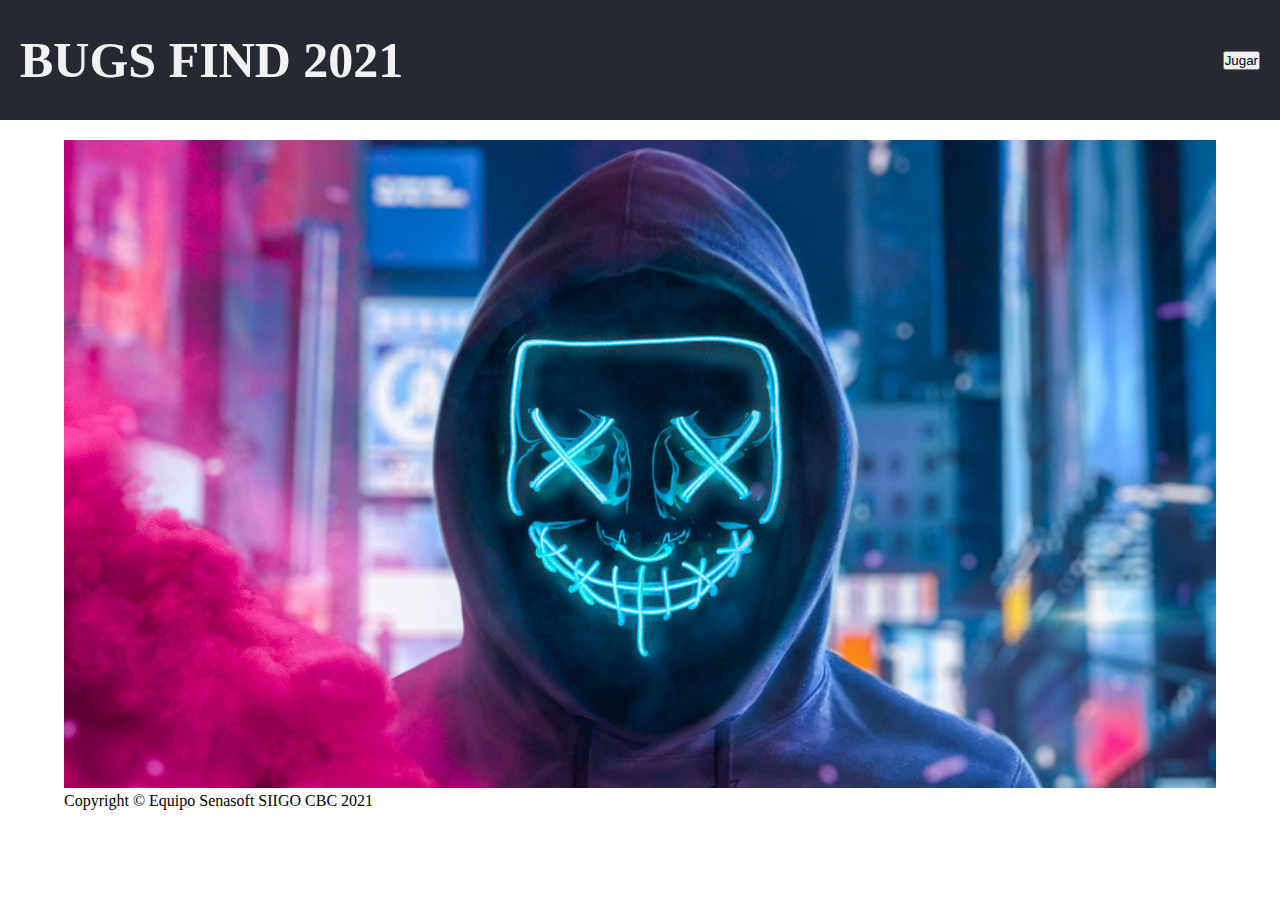
<file: BugFind/index.html>
<!DOCTYPE html>
<html lang="en">
<head>
    <meta charset="UTF-8">
    <meta http-equiv="X-UA-Compatible" content="IE=edge">
    <meta name="viewport" content="width=device-width, initial-scale=1.0">
    <title>Bugs Find</title>
    <link href="https://cdn.jsdelivr.net/npm/bootstrap@5.1.3/dist/css/bootstrap.min.css" rel="stylesheet" 
    integrity="sha384-1BmE4kWBq78iYhFldvKuhfTAU6auU8tT94WrHftjDbrCEXSU1oBoqyl2QvZ6jIW3" crossorigin="anonymous">
    <link href="estilos.css" rel="stylesheet">
    <script src="https://cdn.jsdelivr.net/npm/bootstrap@5.1.3/dist/js/bootstrap.bundle.min.js" 
    integrity="sha384-ka7Sk0Gln4gmtz2MlQnikT1wXgYsOg+OMhuP+IlRH9sENBO0LRn5q+8nbTov4+1p" crossorigin="anonymous"></script>

</head>
<body>
    <div class="container container-head">
        <div class="logo">
            
            <h1 class="titulo">BUGS FIND 2021</h1>
            <nav class="botones">
                <a href="formPartida.html"><button class="btn btn-primary">Jugar</button></a>            
            </div>
        </div>
        <div class="centro" >
            <img src="images/mascara-neon-y-humo_3250x1828_xtrafondos.com.jpg" alt="mascaraNeon" width=100%>
        </div>
        <div class="container centro">
            Copyright &copy Equipo Senasoft SIIGO CBC 2021

        </div>

    </div>
</body>
</html>
</file>
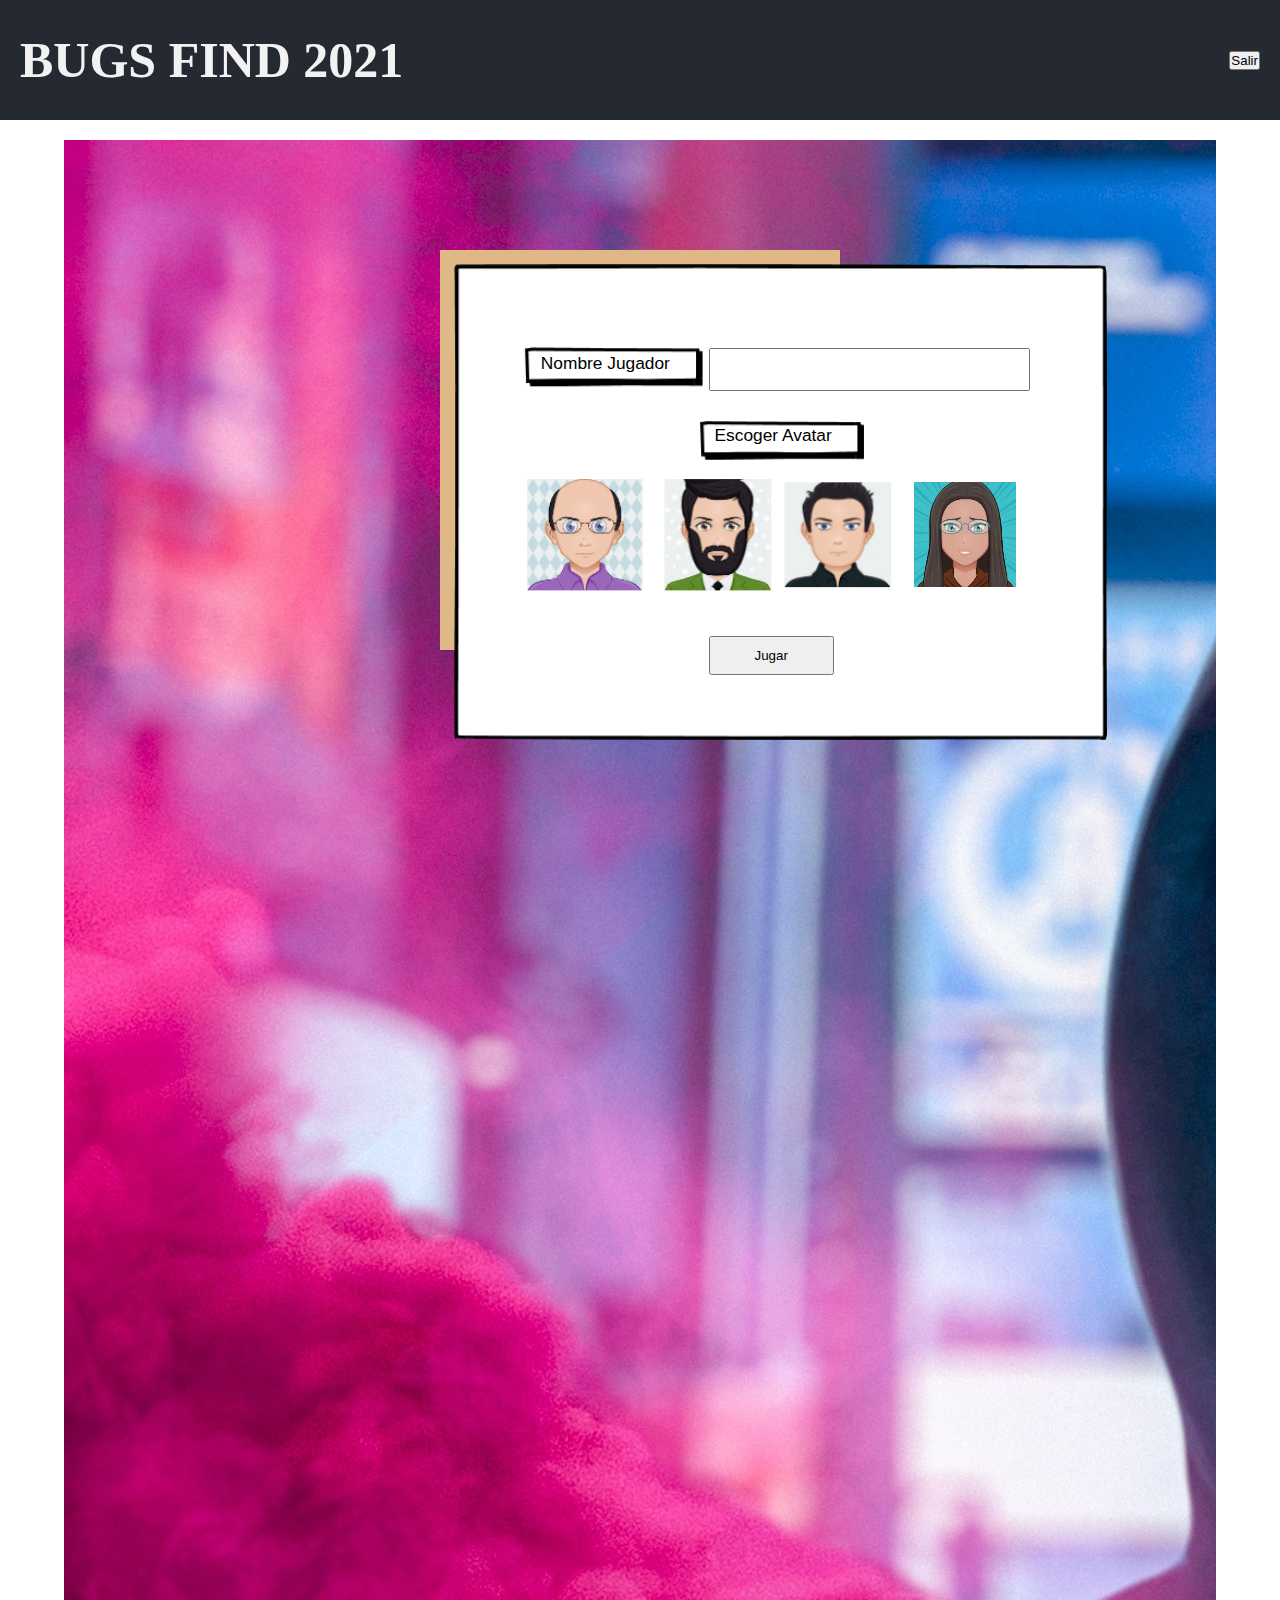
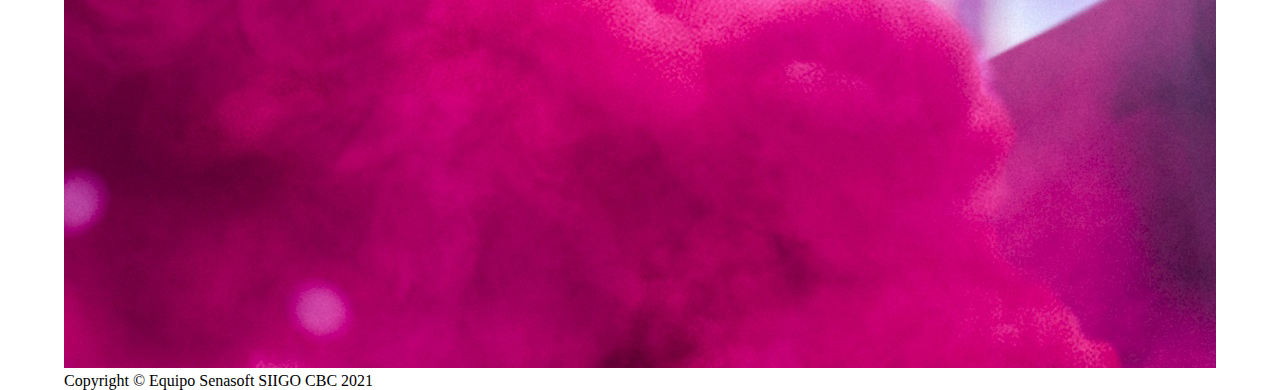
<file: BugFind/crearavatar.html>
<!DOCTYPE html>
<html lang="en">
<head>
    <meta charset="UTF-8">
    <meta http-equiv="X-UA-Compatible" content="IE=edge">
    <meta name="viewport" content="width=device-width, initial-scale=1.0">
    <title>Bugs find</title>
    <link href="https://cdn.jsdelivr.net/npm/bootstrap@5.1.3/dist/css/bootstrap.min.css" rel="stylesheet" 
    integrity="sha384-1BmE4kWBq78iYhFldvKuhfTAU6auU8tT94WrHftjDbrCEXSU1oBoqyl2QvZ6jIW3" crossorigin="anonymous">
    <link href="estilos.css" rel="stylesheet">
    <script src="https://cdn.jsdelivr.net/npm/bootstrap@5.1.3/dist/js/bootstrap.bundle.min.js" 
    integrity="sha384-ka7Sk0Gln4gmtz2MlQnikT1wXgYsOg+OMhuP+IlRH9sENBO0LRn5q+8nbTov4+1p" crossorigin="anonymous"></script>
</head>
<body>
    <div class="container">
        <div class="logo">
            
            <h1 class="titulo">BUGS FIND 2021</h1>
            <nav class="botones">
                <a href="index.html"><button class="btn btn-primary">Salir</button></a>
            </nav>
        </div>
        <div class="centro">
            <img src="images/mascara-neon-y-humo_3250x1828_xtrafondos.com.jpg" class="img-fluid" alt="fondo">
        </div>
        <div class="forminicial card-img-overlay " >
            <img style="position:absolute;top:0.15in;left:0.15in;width:6.80in;height:4.97in" src="images/ci_1.png" />
            <div style="position:absolute;top:1.04in;left:1.05in;width:1.55in;line-height:0.29in;"><span style="font-style:normal;font-weight:normal;font-size:13pt;font-family:sans-serif;color:#000000">Nombre Jugador</span><span style="font-style:normal;font-weight:normal;font-size:13pt;font-family:Balsamiq Sans;color:#000000"> </span><br/></SPAN></div>
           
            <img style="position:absolute;top:1.78in;left:2.71in;width:1.72in;height:0.44in" src="images/ci_3.png" />
            <div style="position:absolute;top:1.79in;left:2.86in;width:1.41in;line-height:0.29in;"><span style="font-style:normal;font-weight:normal;font-size:13pt;font-family:sans-serif;color:#000000">Escoger Avatar</span><span style="font-style:normal;font-weight:normal;font-size:13pt;font-family:Balsamiq Sans;color:#000000"> </span><br/></SPAN></div>
            <form action="http://localhost/senasoft-main/bugfind/modelo/crearjugador.php" method="post">
                <input type="text" style="position:absolute;top:1.02in;left:2.80in;width:3.30in;height:0.41in" name="name"/>
                <input type="submit" value="Jugar" style="position:absolute;top:4.02in;left:2.80in;width:1.30in;height:0.41in"  />
            </form>
            <img style="position:absolute;top:2.42in;left:4.94in;width:1.06in;height:1.09in" src="images/ri_1.jpeg" />
            <div style="position:absolute;top:9.27in;left:0.00in;"><a name="Crear_Avatar"><span style="font-style:normal;font-weight:normal;font-size:5pt;font-family:sans-serif;color:#000000">&nbsp</span></a></div>
            
        </div>
        <div class="container centro">
            Copyright &copy Equipo Senasoft SIIGO CBC 2021

        </div>
</body>
</html>
</file>
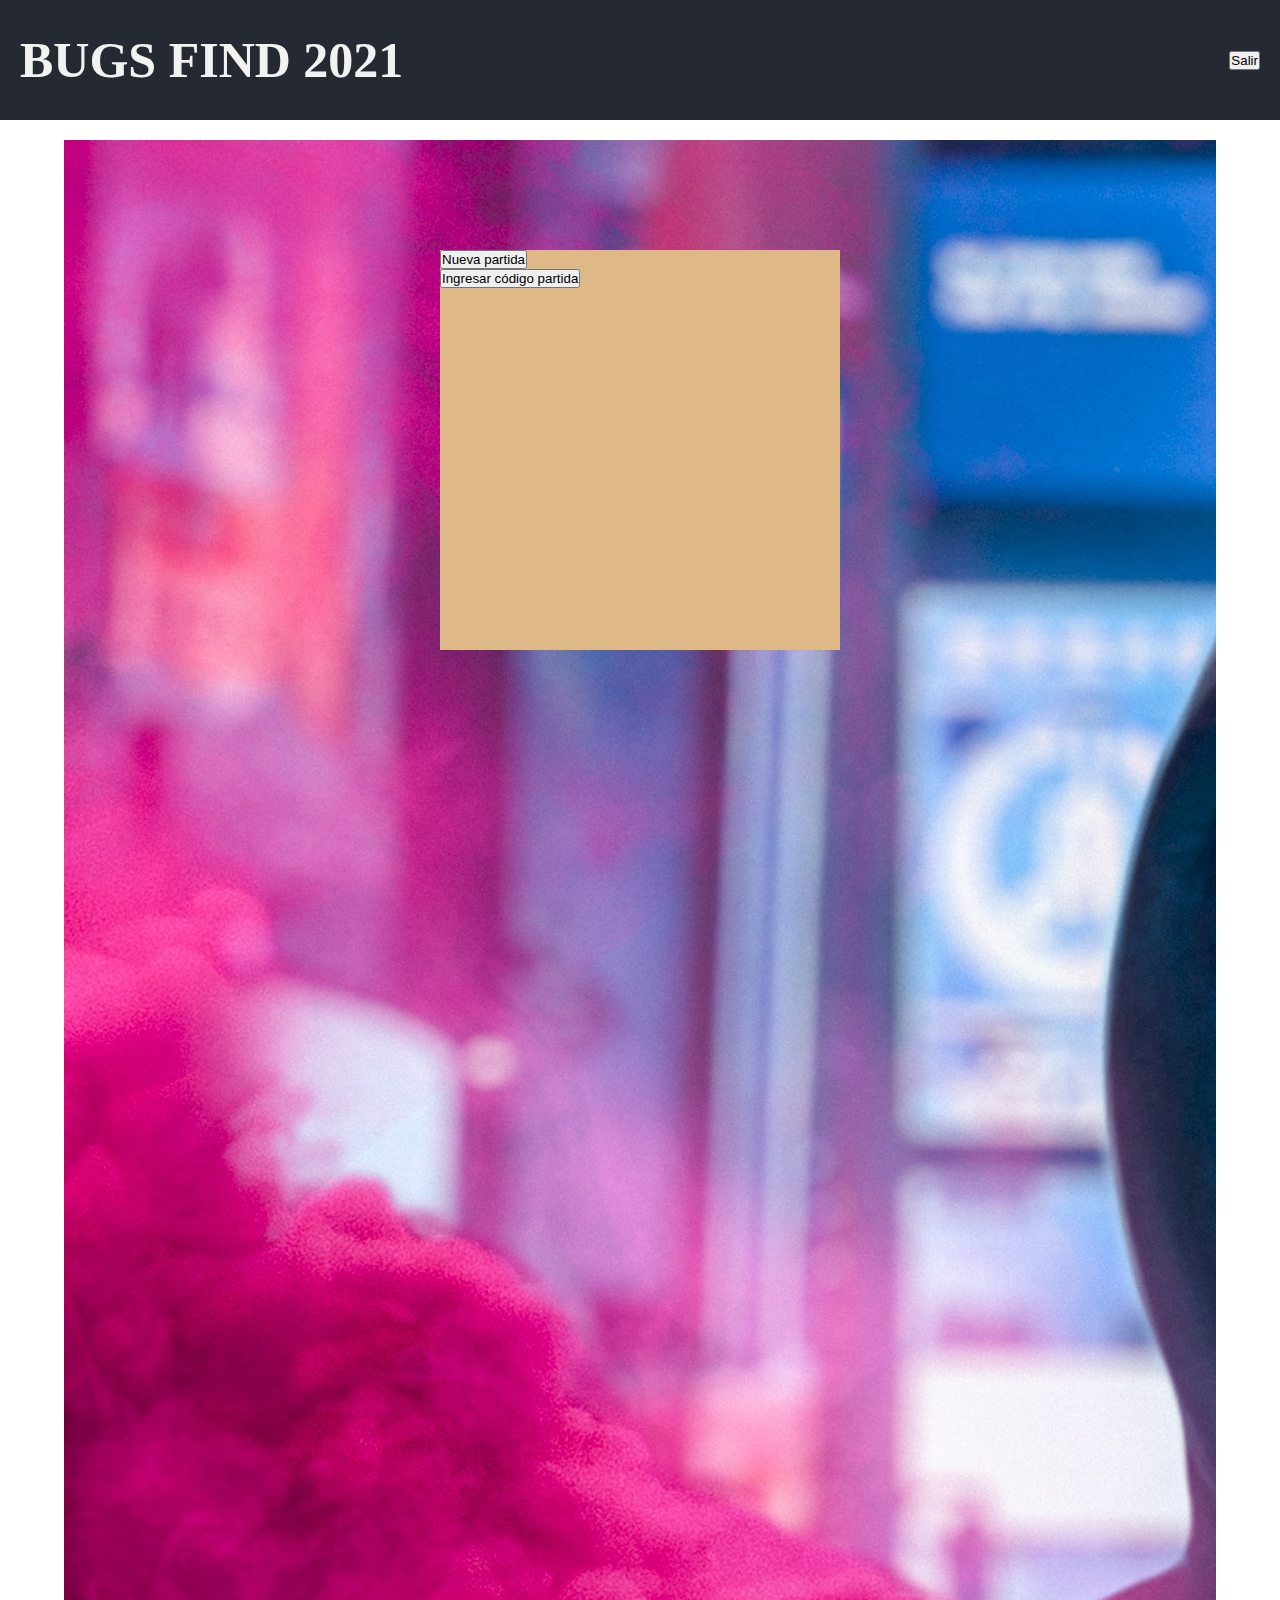
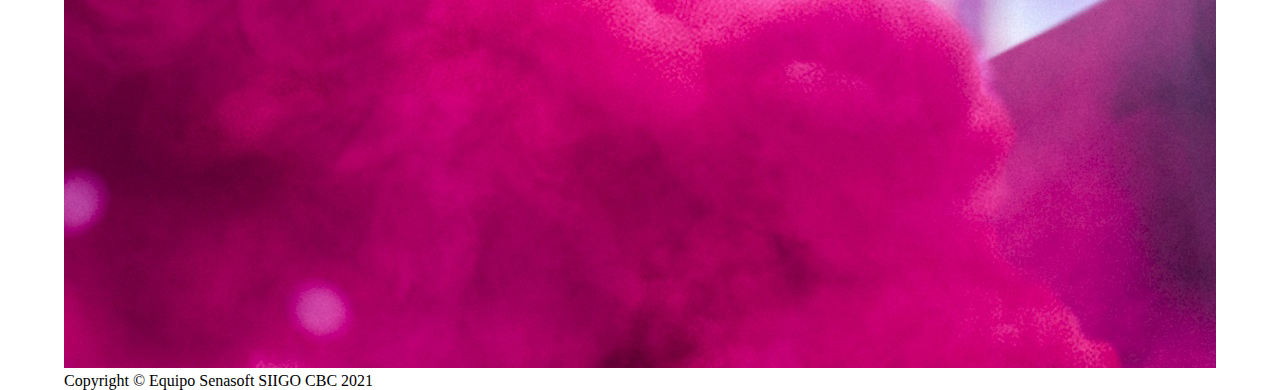
<file: BugFind/formPartida.html>
<!DOCTYPE html>
<html lang="en">
<head>
    <meta charset="UTF-8">
    <meta http-equiv="X-UA-Compatible" content="IE=edge">
    <meta name="viewport" content="width=device-width, initial-scale=1.0">
    <title>Bugs Find 2021</title>
    <link href="https://cdn.jsdelivr.net/npm/bootstrap@5.1.3/dist/css/bootstrap.min.css" rel="stylesheet" 
    integrity="sha384-1BmE4kWBq78iYhFldvKuhfTAU6auU8tT94WrHftjDbrCEXSU1oBoqyl2QvZ6jIW3" crossorigin="anonymous">
    <link href="estilos.css" rel="stylesheet">
    <script src="https://cdn.jsdelivr.net/npm/bootstrap@5.1.3/dist/js/bootstrap.bundle.min.js" 
    integrity="sha384-ka7Sk0Gln4gmtz2MlQnikT1wXgYsOg+OMhuP+IlRH9sENBO0LRn5q+8nbTov4+1p" crossorigin="anonymous"></script>
</head>
<body>
    <div class="container">
    <div class="logo">
        
        <h1 class="titulo">BUGS FIND 2021</h1>
        <nav class="botones">
            <a href="index.html"><button class="btn btn-primary">Salir</button></a>
        </nav>
    </div>
    <div class="centro">
        <img src="images/mascara-neon-y-humo_3250x1828_xtrafondos.com.jpg" class="img-fluid" alt="fondo">
    </div>
    <div class="forminicial card-img-overlay " >
    <div class="input-group mb-3">
        <a href="crearPartida.php">
            <button class="btn btn-primary text-center d-block mx-auto">Nueva partida</button></a>
    </div>
      
    <div class="input-group mb-3">
        <a href="porcodigo.html"><button class="btn btn-primary text-center d-block mx-auto">Ingresar código partida</button></a>
    </div>
    </div>
    <div class="container centro">
        Copyright &copy Equipo Senasoft SIIGO CBC 2021

    </div>
</div>
    
</body>
</html>
</file>
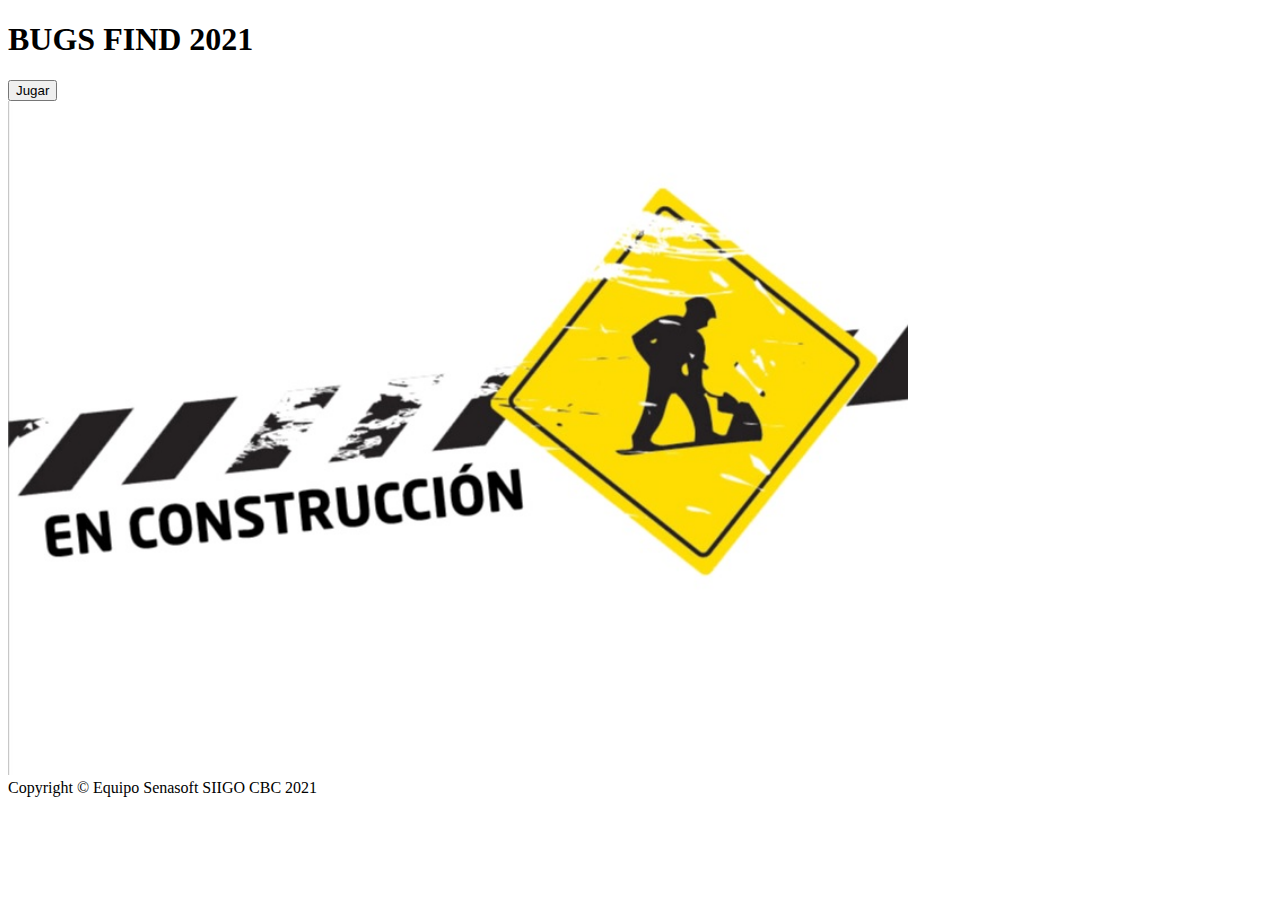
<file: BugFind/juego.html>
<!DOCTYPE html>
<html lang="en">
<head>
    <meta charset="UTF-8">
    <meta http-equiv="X-UA-Compatible" content="IE=edge">
    <meta name="viewport" content="width=device-width, initial-scale=1.0">
    <title>Document</title>
</head>
<body>
    <div class="container container-head">
        <div class="logo">
            
            <h1 class="titulo">BUGS FIND 2021</h1>
            <nav class="botones">
                <a href="formPartida.html"><button class="btn btn-primary">Jugar</button></a>            
            </div>
        </div>
        <div class="centro" >
            <img src="images/constru.jpg" alt="enconstru" width=900px>
        </div>
        <div class="container centro">
            Copyright &copy Equipo Senasoft SIIGO CBC 2021

        </div>

    </div>
</body>
</html>
</file>
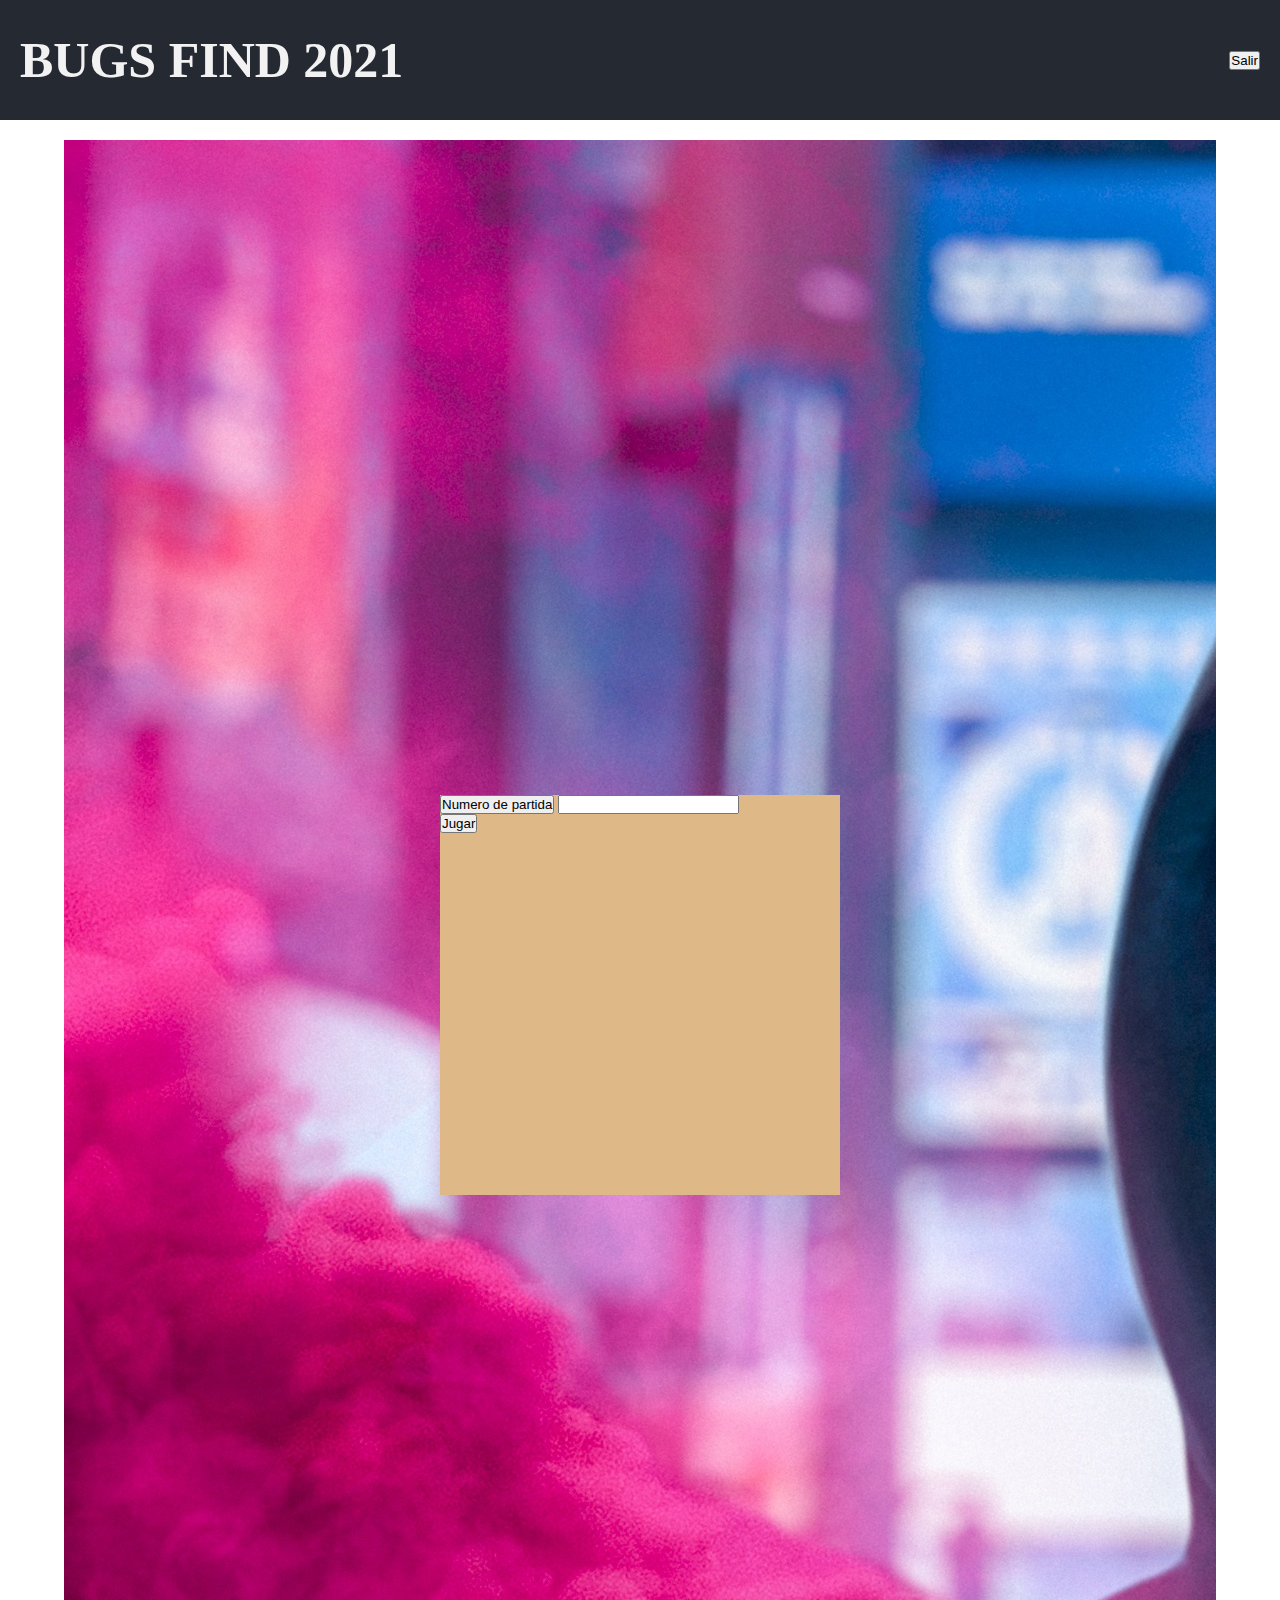
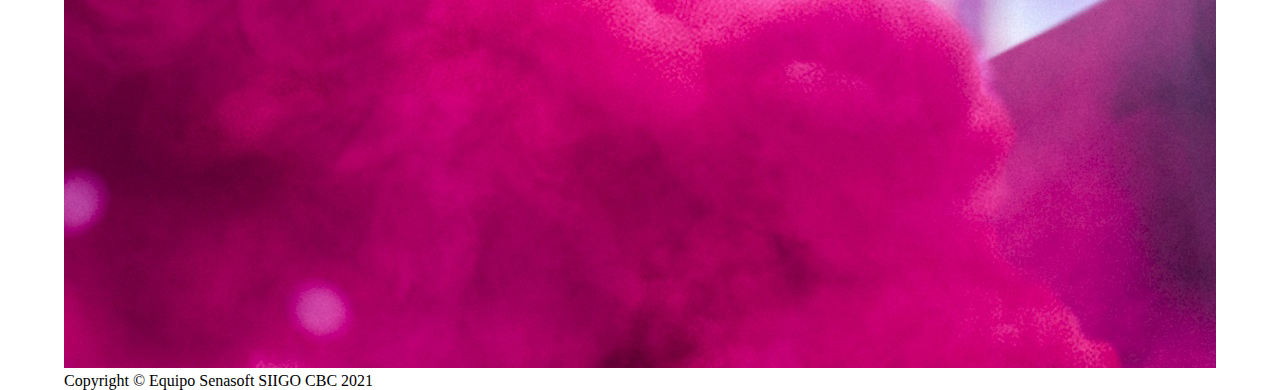
<file: BugFind/porcodigo.html>
<!DOCTYPE html>
<html lang="en">
<head>
    <meta charset="UTF-8">
    <meta http-equiv="X-UA-Compatible" content="IE=edge">
    <meta name="viewport" content="width=device-width, initial-scale=1.0">
    <title>Bugs Find 2021</title>
    <link href="https://cdn.jsdelivr.net/npm/bootstrap@5.1.3/dist/css/bootstrap.min.css" rel="stylesheet" 
    integrity="sha384-1BmE4kWBq78iYhFldvKuhfTAU6auU8tT94WrHftjDbrCEXSU1oBoqyl2QvZ6jIW3" crossorigin="anonymous">
    <link href="estilos.css" rel="stylesheet">
    <script src="https://cdn.jsdelivr.net/npm/bootstrap@5.1.3/dist/js/bootstrap.bundle.min.js" 
    integrity="sha384-ka7Sk0Gln4gmtz2MlQnikT1wXgYsOg+OMhuP+IlRH9sENBO0LRn5q+8nbTov4+1p" crossorigin="anonymous"></script>
</head>
<body>
    <div class="container container-head">
    <div class="logo">
        
        <h1 class="titulo">BUGS FIND 2021</h1>
        <nav class="botones">
            <a href="index.html"><button class="btn btn-primary">Salir</button></a>
        </nav>
    </div>
    <div class="centro">
        <img src="images/mascara-neon-y-humo_3250x1828_xtrafondos.com.jpg" class="img-fluid" alt="fondo">
    </div>

    <div class="forminicial card-img-overlay " >
        <div class="input-group mb-3">
            <button class="btn btn-primary text-center d-block mx-auto">Numero de partida</button>
            <input type="text">
        </div>

          
        <div class="input-group mb-3">
            <a href="crearavatar.html"><button class="btn btn-primary text-center d-block mx-auto">Jugar</button></a>
        </div>
        </div>
        <div class="container centro">
            Copyright &copy Equipo Senasoft SIIGO CBC 2021

        </div>
    
</div>
    
</body>
</html>
</file>
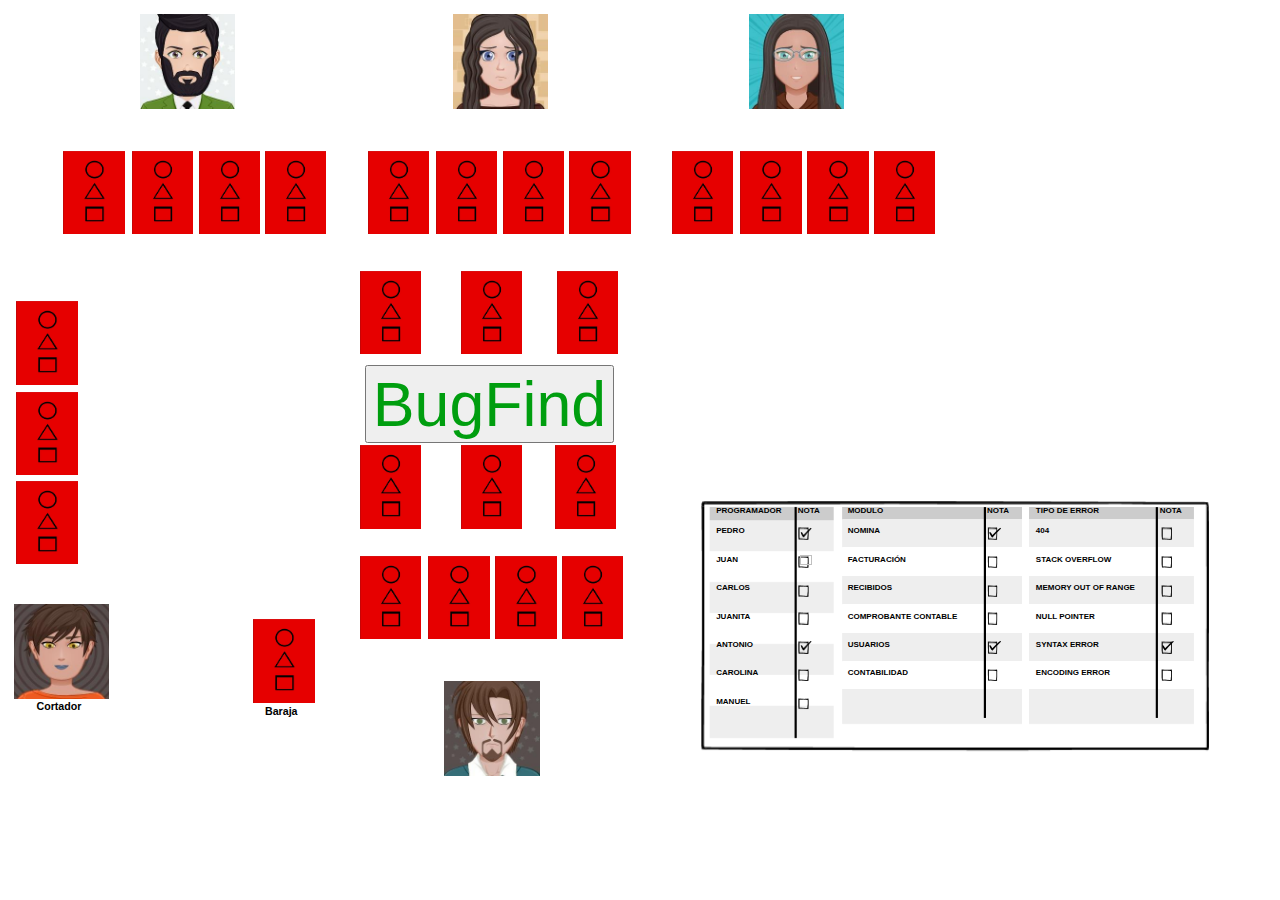
<file: BugFind/html5/bugplay.html>
<!doctype html>
<html lang="en">
  <head>
    <!-- Required meta tags -->
    <meta charset="utf-8">
    <meta name="viewport" content="width=device-width, initial-scale=1">
    

    <!-- Bootstrap CSS -->
    <link href="https://cdn.jsdelivr.net/npm/bootstrap@5.1.3/dist/css/bootstrap.min.css" rel="stylesheet" integrity="sha384-1BmE4kWBq78iYhFldvKuhfTAU6auU8tT94WrHftjDbrCEXSU1oBoqyl2QvZ6jIW3" crossorigin="anonymous">
    <link rel="stylesheet" href="styles.css">
    <title>BugFind</title>
  </head>


  <body>

    
    <!-- Nombre y Logo del Juego -->
  <div style="position:absolute;top:3.80in;left:3.80in;width:3.42in;line-height:0.57in;">
      <button class="bugfind">BugFind</button>
      <span class="bugfind"> </span><br/>
  </SPAN>
  </div>

 <!-- <div style="position:absolute;top:3.85in;left:2.50in;width:10.42in;line-height:0.57in;">
    <button class="pregunta">¿Fue ___________ en el módulo de ____________ con syntas error ______________? </button>
    <span class="pregunta"> </span><br/>
  </SPAN>
  </div>-->
  
    <!-- Elemento para repatir las cartas del juego  -->

  <div style="position:absolute;top:7.25in;left:0.38in;width:0.64in;line-height:0.19in;">
      <span class="cortador">Cortador</span>
      <span class="cortador">
      </span><br/>
  </SPAN>
  </div>

  
    <!-- Tabla de control y seguimiento de las cartas del juego -->

  <img style="position:absolute;top:5.22in;left:7.30in;width:5.30in;height:4.16in" src="image/ci_1.png" />
  <div style="position:absolute;top:5.25in;left:7.46in;width:0.78in;line-height:0.08in;">
      <span class="tabla">PROGRAMADOR</span>
      <span class="tabla"> </span><br/>
  </SPAN>
  </div>
  <div style="position:absolute;top:5.25in;left:8.31in;width:0.28in;line-height:0.08in;">
      <span class="tabla">NOTA</span>
      <span class="tabla"> </span><br/>
  </SPAN>
  </div>
  <div style="position:absolute;top:5.46in;left:7.46in;width:0.36in;line-height:0.08in;">
      <span class="tabla">PEDRO</span>
      <span class="tabla"> </span><br/>
  </SPAN>
  </div>
  <img style="position:absolute;top:5.49in;left:8.31in;width:0.12in;height:0.13in" src="image/ci_2.png" />
  <img style="position:absolute;top:5.49in;left:8.33in;width:0.13in;height:0.11in" src="image/ci_3.png" />
  <div style="position:absolute;top:5.76in;left:7.46in;width:0.28in;line-height:0.08in;">
      <span class="tabla">JUAN</span>
      <span class="tabla"> </span><br/>
  </SPAN>
  </div>
  <img style="position:absolute;top:5.79in;left:8.31in;width:0.12in;height:0.13in" src="image/ci_4.png" />
  <img style="position:absolute;top:5.78in;left:8.33in;width:0.13in;height:0.11in" input type= "checkbox"/>
  <div style="position:absolute;top:6.05in;left:7.46in;width:0.41in;line-height:0.08in;">
      <span class="tabla">CARLOS</span>
      <span class="tabla"> </span><br/>
  </SPAN>
  </div>
  <img style="position:absolute;top:6.09in;left:8.31in;width:0.12in;height:0.13in" src="image/ci_6.png" />
  <div style="position:absolute;top:6.35in;left:7.46in;width:0.42in;line-height:0.08in;">
      <span class="tabla">JUANITA</span>
      <span class="tabla"> </span><br/>
  </SPAN>
  </div>
  <img style="position:absolute;top:6.38in;left:8.31in;width:0.12in;height:0.13in" src="image/ci_7.png" />
  <div style="position:absolute;top:6.65in;left:7.46in;width:0.47in;line-height:0.08in;">
      <span class="tabla">ANTONIO</span>
      <span class="tabla"> </span><br/>
  </SPAN>
  </div>
  <img style="position:absolute;top:6.68in;left:8.31in;width:0.12in;height:0.13in" src="image/ci_8.png" />
  <img style="position:absolute;top:6.67in;left:8.33in;width:0.13in;height:0.11in" src="image/ci_9.png" />
  <div style="position:absolute;top:6.94in;left:7.46in;width:0.52in;line-height:0.08in;">
      <span class="tabla">CAROLINA</span>
      <span class="tabla"> </span><br/>
  </SPAN>
  </div>
  <img style="position:absolute;top:6.97in;left:8.31in;width:0.12in;height:0.13in" src="image/ci_10.png" />
  <div style="position:absolute;top:7.24in;left:7.46in;width:0.44in;line-height:0.08in;">
      <span class="tabla">MANUEL</span>
      <span class="tabla"> </span><br/>
  </SPAN>
  </div>

  
    <!-- imagenes de la tabla de control y seguimiento de las cartas -->
  <img style="position:absolute;top:7.27in;left:8.31in;width:0.12in;height:0.13in" src="image/ci_11.png" />
  <img style="position:absolute;top:5.28in;left:8.76in;width:1.89in;height:2.20in" src="image/ci_12.png" />
  <img style="position:absolute;top:5.28in;left:8.76in;width:1.89in;height:2.20in" src="image/ci_13.png" />
  <img style="position:absolute;top:5.41in;left:8.76in;width:1.89in;height:2.20in" src="image/ci_14.png" />
  <img style="position:absolute;top:5.70in;left:8.76in;width:1.89in;height:2.20in" src="image/ci_15.png" />
  <img style="position:absolute;top:6.00in;left:8.76in;width:1.89in;height:2.20in" src="image/ci_16.png" />
  <img style="position:absolute;top:6.29in;left:8.76in;width:1.89in;height:2.20in" src="image/ci_17.png" />
  <img style="position:absolute;top:6.59in;left:8.76in;width:1.89in;height:2.20in" src="image/ci_18.png" />
  <img style="position:absolute;top:6.89in;left:8.76in;width:1.89in;height:2.20in" src="image/ci_19.png" />
  <img style="position:absolute;top:7.18in;left:8.76in;width:1.89in;height:2.20in" src="image/ci_20.png" />
  <img style="position:absolute;top:5.27in;left:8.75in;width:1.52in;height:2.22in" src="image/ci_21.png" />

  <!-- Tabla de control y seguimiento de las cartas del juego -->
 
  <div style="position:absolute;top:5.25in;left:8.83in;width:0.45in;line-height:0.08in;">
      <span class="tabla">MODULO</span>
      <span class="tabla"> </span><br/>
  </SPAN>
  </div>
  <div style="position:absolute;top:5.25in;left:10.28in;width:0.28in;line-height:0.08in;">
      <span class="tabla">NOTA</span>
      <span class="tabla"> </span><br/>
  </SPAN>
  </div>
  <div style="position:absolute;top:5.46in;left:8.83in;width:0.43in;line-height:0.08in;">
      <span class="tabla">NOMINA</span>
      <span class="tabla"> </span>
      <br/>
  </SPAN>
  </div>
  <img style="position:absolute;top:5.49in;left:10.28in;width:0.12in;height:0.13in" src="image/ci_22.png" />
  <img style="position:absolute;top:5.49in;left:10.30in;width:0.13in;height:0.11in" src="image/ci_23.png" />
  <div style="position:absolute;top:5.76in;left:8.83in;width:0.71in;line-height:0.08in;">
      <span class="tabla">FACTURACIÓN</span>
      <span class="tabla"> </span><br/>
  </SPAN>
  </div>
  <img style="position:absolute;top:5.79in;left:10.28in;width:0.12in;height:0.13in" src="image/ci_24.png" />
  <div style="position:absolute;top:6.05in;left:8.83in;width:0.57in;line-height:0.08in;">
      <span class="tabla">RECIBIDOS</span>
      <span class="tabla"> </span><br/>
  </SPAN>
  </div>
  <img style="position:absolute;top:6.09in;left:10.28in;width:0.12in;height:0.13in" src="image/ci_25.png" />
  <div style="position:absolute;top:6.35in;left:8.83in;width:1.32in;line-height:0.08in;">
      <span class="tabla">COMPROBANTE CONTABLE</span>
      <span class="tabla"> </span><br/>
  </SPAN>
  </div>
  <img style="position:absolute;top:6.38in;left:10.28in;width:0.12in;height:0.13in" src="image/ci_26.png" />
  <div style="position:absolute;top:6.65in;left:8.83in;width:0.52in;line-height:0.08in;">
      <span class="tabla">USUARIOS</span>
      <span class="tabla"> </span><br/>
  </SPAN>
  </div>
  <img style="position:absolute;top:6.68in;left:10.28in;width:0.12in;height:0.13in" src="image/ci_27.png" />
  <img style="position:absolute;top:6.67in;left:10.30in;width:0.13in;height:0.11in" src="image/ci_28.png" />
  <div style="position:absolute;top:6.94in;left:8.83in;width:0.74in;line-height:0.08in;">
      <span class="tabla">CONTABILIDAD</span>
      <span class="tabla"> </span><br/>
  </SPAN></div>

  <!-- Imagenes de los avatares de los jugadores -->
  <img style="position:absolute;top:6.97in;left:10.28in;width:0.12in;height:0.13in" src="image/ci_29.png" />
  <img style="position:absolute;top:5.28in;left:10.72in;width:1.73in;height:2.20in" src="image/ci_30.png" />
  <img style="position:absolute;top:5.28in;left:10.72in;width:1.73in;height:2.20in" src="image/ci_31.png" />
  <img style="position:absolute;top:5.41in;left:10.72in;width:1.73in;height:2.20in" src="image/ci_32.png" />
  <img style="position:absolute;top:5.70in;left:10.72in;width:1.73in;height:2.20in" src="image/ci_33.png" />
  <img style="position:absolute;top:6.00in;left:10.72in;width:1.73in;height:2.20in" src="image/ci_34.png" />
  <img style="position:absolute;top:6.29in;left:10.72in;width:1.73in;height:2.20in" src="image/ci_35.png" />
  <img style="position:absolute;top:6.59in;left:10.72in;width:1.73in;height:2.20in" src="image/ci_36.png" />
  <img style="position:absolute;top:6.89in;left:10.72in;width:1.73in;height:2.20in" src="image/ci_37.png" />
  <img style="position:absolute;top:7.18in;left:10.72in;width:1.73in;height:2.20in" src="image/ci_38.png" />
  <img style="position:absolute;top:5.27in;left:10.71in;width:1.36in;height:2.22in" src="image/ci_39.png" />
  
  <div style="position:absolute;top:5.25in;left:10.79in;width:0.78in;line-height:0.08in;">
      <span class="tabla">TIPO DE ERROR</span>
      <span class="tabla"> </span><br/>
  </SPAN>
  </div>

  <div style="position:absolute;top:5.25in;left:12.08in;width:0.28in;line-height:0.08in;">
      <span class="tabla">NOTA</span>
      <span class="tabla"> </span><br/>
  </SPAN>
  </div>

  <div style="position:absolute;top:5.46in;left:10.79in;width:0.20in;line-height:0.08in;">
      <span class="tabla">404</span>
      <span class="tabla"> </span><br/>
  </SPAN>
  </div>

  <img style="position:absolute;top:5.49in;left:12.09in;width:0.12in;height:0.13in" src="image/ci_40.png" />
  <div style="position:absolute;top:5.76in;left:10.79in;width:0.89in;line-height:0.08in;">
      <span class="tabla">STACK OVERFLOW</span>
      <span class="tabla"> </span><br/>
  </SPAN>
  </div>

  <img style="position:absolute;top:5.79in;left:12.09in;width:0.12in;height:0.13in" src="image/ci_41.png" />
  <div style="position:absolute;top:6.05in;left:10.79in;width:1.21in;line-height:0.08in;">
      <span class="tabla">MEMORY OUT OF RANGE</span>
      <span class="tabla"> </span><br/>
  </SPAN>
  </div>

  <img style="position:absolute;top:6.09in;left:12.09in;width:0.12in;height:0.13in" src="image/ci_42.png" />
  <div style="position:absolute;top:6.35in;left:10.79in;width:0.74in;line-height:0.08in;">
      <span class="tabla">NULL POINTER</span>
      <span class="tabla"> </span><br/>
  </SPAN>
  </div>

  <img style="position:absolute;top:6.38in;left:12.09in;width:0.12in;height:0.13in" src="image/ci_43.png" />
  <div style="position:absolute;top:6.65in;left:10.79in;width:0.75in;line-height:0.08in;">
      <span class="tabla">SYNTAX ERROR</span>
      <span class="tabla"> </span><br/>
  </SPAN>
  </div>
  <img style="position:absolute;top:6.68in;left:12.09in;width:0.12in;height:0.13in" src="image/ci_44.png" />
  <img style="position:absolute;top:6.67in;left:12.10in;width:0.13in;height:0.11in" src="image/ci_45.png" />
  <div style="position:absolute;top:6.94in;left:10.79in;width:0.92in;line-height:0.08in;">
      <span class="tabla">ENCODING ERROR</span>
      <span class="tabla"> </span>
      <br/></SPAN>
  </div>

  <!-- Boton para elegir las cartas del juego y realizar las pregunta que se le realizara a los demas jugadores -->

  <img style="position:absolute;top:6.97in;left:12.09in;width:0.12in;height:0.13in" src="image/ci_46.png" />
  <div style="position:absolute;top:7.30in;left:2.76in;width:0.51in;line-height:0.19in;">
      <span class="cortador">Baraja</span>
      <span class="cortador"></span>
      <br/></SPAN>
  </div>

  <!-- Reverso de las cartas las cuales tiene la función de ocultar el valor de las cartas -->

  <img style="position:absolute;top:1.57in;left:2.76in;width:0.64in;height:0.87in" src="image/ri_1.jpeg" />
  <img style="position:absolute;top:1.57in;left:2.07in;width:0.64in;height:0.87in" src="image/ri_2.jpeg" />
  <img style="position:absolute;top:1.57in;left:1.37in;width:0.64in;height:0.87in" src="image/ri_3.jpeg" />
  <img style="position:absolute;top:1.57in;left:0.66in;width:0.64in;height:0.87in" src="image/ri_4.jpeg" />
  <img style="position:absolute;top:1.57in;left:5.93in;width:0.64in;height:0.87in" src="image/ri_5.jpeg" />
  <img style="position:absolute;top:1.57in;left:5.24in;width:0.64in;height:0.87in" src="image/ri_6.jpeg" />
  <img style="position:absolute;top:1.57in;left:4.54in;width:0.64in;height:0.87in" src="image/ri_7.jpeg" />
  <img style="position:absolute;top:1.57in;left:3.83in;width:0.64in;height:0.87in" src="image/ri_8.jpeg" />
  <img style="position:absolute;top:1.57in;left:9.10in;width:0.64in;height:0.87in" src="image/ri_9.jpeg" />
  <img style="position:absolute;top:1.57in;left:8.41in;width:0.64in;height:0.87in" src="image/ri_10.jpeg" />
  <img style="position:absolute;top:1.57in;left:7.71in;width:0.64in;height:0.87in" src="image/ri_11.jpeg" />
  <img style="position:absolute;top:1.57in;left:7.00in;width:0.64in;height:0.87in" src="image/ri_12.jpeg" />
  <img style="position:absolute;top:5.79in;left:5.85in;width:0.64in;height:0.87in" src="image/ri_13.jpeg" />
  <img style="position:absolute;top:5.79in;left:5.16in;width:0.64in;height:0.87in" src="image/ri_14.jpeg" />
  <img style="position:absolute;top:5.79in;left:4.46in;width:0.64in;height:0.87in" src="image/ri_15.jpeg" />
  <img style="position:absolute;top:5.79in;left:3.75in;width:0.64in;height:0.87in" src="image/ri_16.jpeg" />
  <img style="position:absolute;top:4.64in;left:3.75in;width:0.64in;height:0.87in" src="image/ri_17.jpeg" />
  <img style="position:absolute;top:4.64in;left:4.80in;width:0.64in;height:0.87in" src="image/ri_18.jpeg" />
  <img style="position:absolute;top:4.64in;left:5.78in;width:0.64in;height:0.87in" src="image/ri_19.jpeg" />
  <img style="position:absolute;top:2.82in;left:3.75in;width:0.64in;height:0.87in" src="image/ri_20.jpeg" />
  <img style="position:absolute;top:2.82in;left:4.80in;width:0.64in;height:0.87in" src="image/ri_21.jpeg" />
  <img style="position:absolute;top:2.82in;left:5.80in;width:0.64in;height:0.87in" src="image/ri_22.jpeg" />
  <img style="position:absolute;top:5.01in;left:0.17in;width:0.64in;height:0.87in" src="image/ri_23.jpeg" />
  <img style="position:absolute;top:4.08in;left:0.17in;width:0.64in;height:0.87in" src="image/ri_24.jpeg" />
  <img style="position:absolute;top:3.14in;left:0.17in;width:0.64in;height:0.87in" src="image/ri_25.jpeg" />
  <img style="position:absolute;top:6.45in;left:2.64in;width:0.64in;height:0.87in" src="image/ri_26.jpeg" />
  <img style="position:absolute;top:7.09in;left:4.63in;width:0.99in;height:0.99in" src="image/ri_27.jpeg" />
  <img style="position:absolute;top:0.15in;left:1.46in;width:0.99in;height:0.99in" src="image/ri_28.jpeg" />
  <img style="position:absolute;top:0.15in;left:4.72in;width:0.99in;height:0.99in" src="image/ri_29.jpeg" />
  <img style="position:absolute;top:0.15in;left:7.80in;width:0.99in;height:0.99in" src="image/ri_30.jpeg" />
  <img style="position:absolute;top:6.29in;left:0.15in;width:0.99in;height:0.99in" src="image/ri_31.jpeg" />
  </div>



    <!-- Optional JavaScript; choose one of the two! -->

    <!-- Option 1: Bootstrap Bundle with Popper -->
    <script src="https://cdn.jsdelivr.net/npm/bootstrap@5.1.3/dist/js/bootstrap.bundle.min.js" integrity="sha384-ka7Sk0Gln4gmtz2MlQnikT1wXgYsOg+OMhuP+IlRH9sENBO0LRn5q+8nbTov4+1p" crossorigin="anonymous"></script>
    
    <script>
      

    </script>

    <!-- Option 2: Separate Popper and Bootstrap JS -->
    <!--
    <script src="https://cdn.jsdelivr.net/npm/@popperjs/core@2.10.2/dist/umd/popper.min.js" integrity="sha384-7+zCNj/IqJ95wo16oMtfsKbZ9ccEh31eOz1HGyDuCQ6wgnyJNSYdrPa03rtR1zdB" crossorigin="anonymous"></script>
    <script src="https://cdn.jsdelivr.net/npm/bootstrap@5.1.3/dist/js/bootstrap.min.js" integrity="sha384-QJHtvGhmr9XOIpI6YVutG+2QOK9T+ZnN4kzFN1RtK3zEFEIsxhlmWl5/YESvpZ13" crossorigin="anonymous"></script>
    -->
  </body>
</html>
</file>
<file: BugFind/estilos.css>
*{
    padding: 0;
    margin: 0;
}
.container-head{
    width: 100%;
    height: 100%;
    position: relative;

}

.logo{
    width: 100%;
    overflow: hidden;
    background: #252932;
    margin-bottom: 20px;
}
.titulo{
    color: #f2f2f2;
    font-size: 50px;
    line-height: 100px;
    float: left;
    padding: 10px 20px;
}
.botones{
    float:right;
    line-height: 100px;
    padding: 10px 20px;
}

.forminicial{
    width: 400px;
    height: 400px;
    background-color: burlywood;
    position: absolute;
    top:50%;
    left:50%;
    transform: translate(-50%, -50%);

}

.centro{
    width:90%;
    max-width: 1200px;
    margin: auto;
    overflow: hidden;
}
</file>
<file: BugFind/html5/styles.css>
.root {
    --verde:#009e0f;
    --negro: #000000;
    --blanco: #fff;
    --rojo: #fe0000;
}
body{

    font-family: sans-serif;
    font-style: normal;
    font-weight: bold;

}

.bugfind{

   font-size:47pt;
   color:#009e0f

}

.pregunta{

   font-size:10pt;
   color:#009e0f

}

.cortador{
   font-size:8pt;
   color:#000000
}

.tabla{
   font-size:6pt;
   color:#000000
}
</file>
